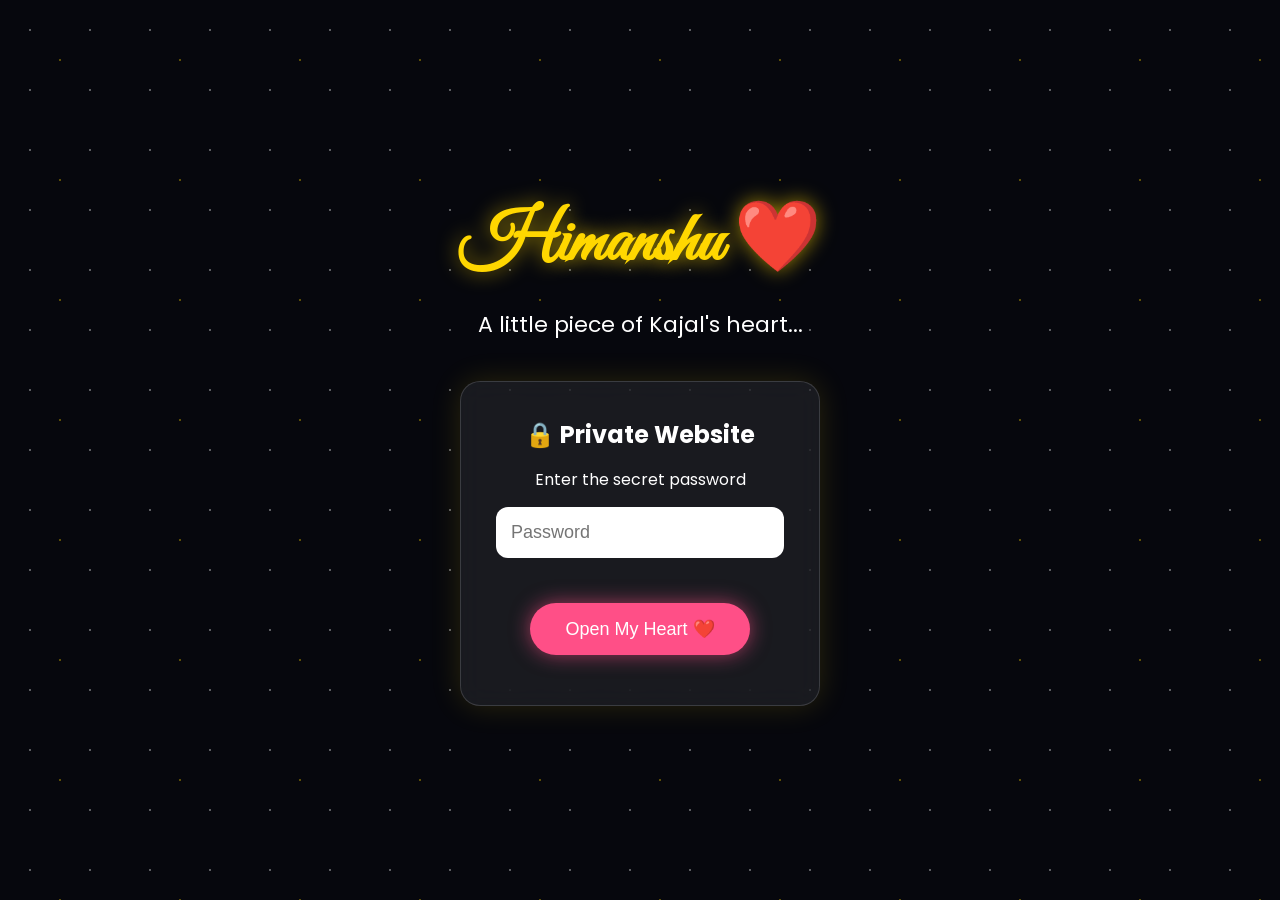
<file: index.html>
<!DOCTYPE html>
<html lang="en">
<head>
    <meta charset="UTF-8">
    <meta name="viewport" content="width=device-width, initial-scale=1.0">
    <title>Himanshu ❤️</title>

    <link rel="stylesheet" href="style.css">

    <link href="https://fonts.googleapis.com/css2?family=Poppins:wght@300;500;700&family=Great+Vibes&display=swap" rel="stylesheet">
</head>

<body>

<div class="stars"></div>
<div class="hearts"></div>

<div id="loginPage" class="page">

    <h1>Himanshu ❤️</h1>

    <p class="subtitle">
        A little piece of Kajal's heart...
    </p>

    <div class="login-box">

        <h2>🔒 Private Website</h2>

        <p>Enter the secret password</p>

        <input
            type="password"
            id="password"
            placeholder="Password">

        <button onclick="checkPassword()">
            Open My Heart ❤️
        </button>

        <p id="error"></p>

    </div>

</div>

<div id="mainWebsite" class="hidden">

<section class="hero">

<h1>Welcome Himanshu ❤️</h1>

<p>

Before you continue...

Please wear your headphones.

This little world

was made only for you.

</p>

<button onclick="showLetter()">

Continue ❤️

</button>

</section>

<section id="letter" class="hidden">

<h1>My Letter</h1>

<p>

Dear Himanshu,

We met in London in 2024.

Since that day...

my life has become more beautiful.

Thank you for making me smile.

Thank you for always standing beside me.

No matter how many miles separate us...

my heart always finds its way back to you.

I miss you.

I appreciate you.

And I'll always choose you.

Forever Yours,

❤️ Kajal

</p>

<button onclick="showStory()">

Our Story ❤️

</button>

</section>

<section id="story" class="hidden">

<h1>Our Story</h1>

<div class="timeline">

<div class="card">

<h2>🇬🇧 London • 2024</h2>

<p>

The day destiny introduced us.

A beautiful beginning.

</p>

</div>

<div class="card">

<h2>❤️ 1.5 Years Together</h2>

<p>

Distance never reduced our love.

It only made us stronger.

</p>

</div>

<div class="card">

<h2>✈️ Soon...</h2>

<p>

In just a few more weeks,

I'll finally get to see you again.

And I can't wait.

</p>

</div>

</div>

<button onclick="showReasons()">

100 Reasons ❤️

</button>

</section>

<section id="reasons" class="hidden">

<h1>100 Reasons Why I Love You ❤️</h1>

<p id="reasonText">

Press the heart below ❤️

</p>

<button onclick="nextReason()">

❤️

</button>

</section>

<section id="ending" class="hidden">

<h1>Forever ❤️</h1>

<p>

If I had another life...

I'd still search for you.

I'd still fall in love with you.

I'd still choose you.

In every lifetime.

❤️

Forever Yours,

Kajal

</p>

</section>

</div>

<script src="script.js"></script>

</body>
</html>
</file>
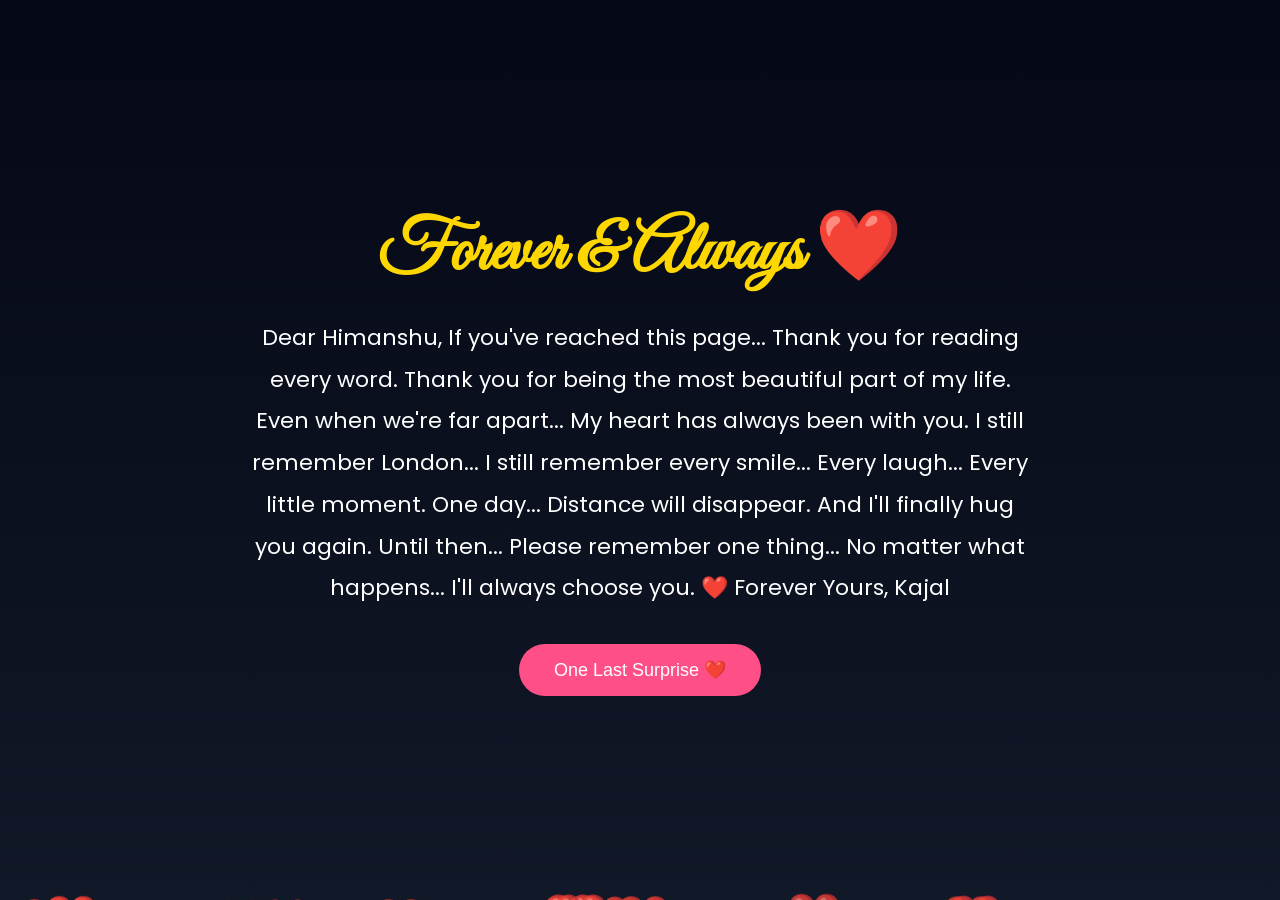
<file: final.html>
<!DOCTYPE html>
<html lang="en">
<head>
<meta charset="UTF-8">
<meta name="viewport" content="width=device-width, initial-scale=1.0">

<title>Forever ❤️</title>

<link href="https://fonts.googleapis.com/css2?family=Great+Vibes&family=Poppins:wght@300;500&display=swap" rel="stylesheet">

<style>

*{
margin:0;
padding:0;
box-sizing:border-box;
}

body{
font-family:Poppins,sans-serif;
background:linear-gradient(180deg,#050816,#111827);
color:white;
overflow:hidden;
display:flex;
justify-content:center;
align-items:center;
height:100vh;
text-align:center;
}

.container{
max-width:850px;
padding:30px;
z-index:2;
}

h1{
font-family:'Great Vibes',cursive;
font-size:70px;
color:#FFD700;
margin-bottom:20px;
}

p{
font-size:22px;
line-height:1.9;
}

button{
margin-top:35px;
padding:15px 35px;
border:none;
border-radius:40px;
font-size:18px;
background:#ff4f87;
color:white;
cursor:pointer;
transition:.3s;
}

button:hover{
transform:scale(1.08);
}

.heart{
position:fixed;
bottom:-50px;
font-size:25px;
animation:float 8s linear infinite;
opacity:.8;
}

@keyframes float{

0%{
transform:translateY(0);
opacity:1;
}

100%{
transform:translateY(-120vh);
opacity:0;
}

}

#finalMessage{
display:none;
margin-top:40px;
animation:fade 2s;
}

@keyframes fade{
from{
opacity:0;
}
to{
opacity:1;
}
}

</style>

</head>

<body>

<div class="container">

<h1>Forever & Always ❤️</h1>

<p>

Dear Himanshu,

If you've reached this page...

Thank you for reading every word.

Thank you for being the most beautiful part of my life.

Even when we're far apart...

My heart has always been with you.

I still remember London...

I still remember every smile...

Every laugh...

Every little moment.

One day...

Distance will disappear.

And I'll finally hug you again.

Until then...

Please remember one thing...

No matter what happens...

I'll always choose you.

❤️

Forever Yours,

Kajal

</p>

<button onclick="showLove()">

One Last Surprise ❤️

</button>

<div id="finalMessage">

<h2 style="margin-top:30px;color:#FFD700;">

I Love You More Than Words Can Ever Say ❤️

</h2>

<p style="margin-top:20px;">

See you soon...

Our next chapter is waiting.

🇮🇳 ❤️ ✈️ ❤️ 🇬🇧

</p>

</div>

</div>

<script>

function showLove(){

document.getElementById("finalMessage").style.display="block";

}

for(let i=0;i<50;i++){

let heart=document.createElement("div");

heart.className="heart";

heart.innerHTML="❤️";

heart.style.left=Math.random()*100+"vw";

heart.style.animationDelay=Math.random()*8+"s";

heart.style.fontSize=(20+Math.random()*25)+"px";

document.body.appendChild(heart);

}

</script>

</body>
</html>
</file>
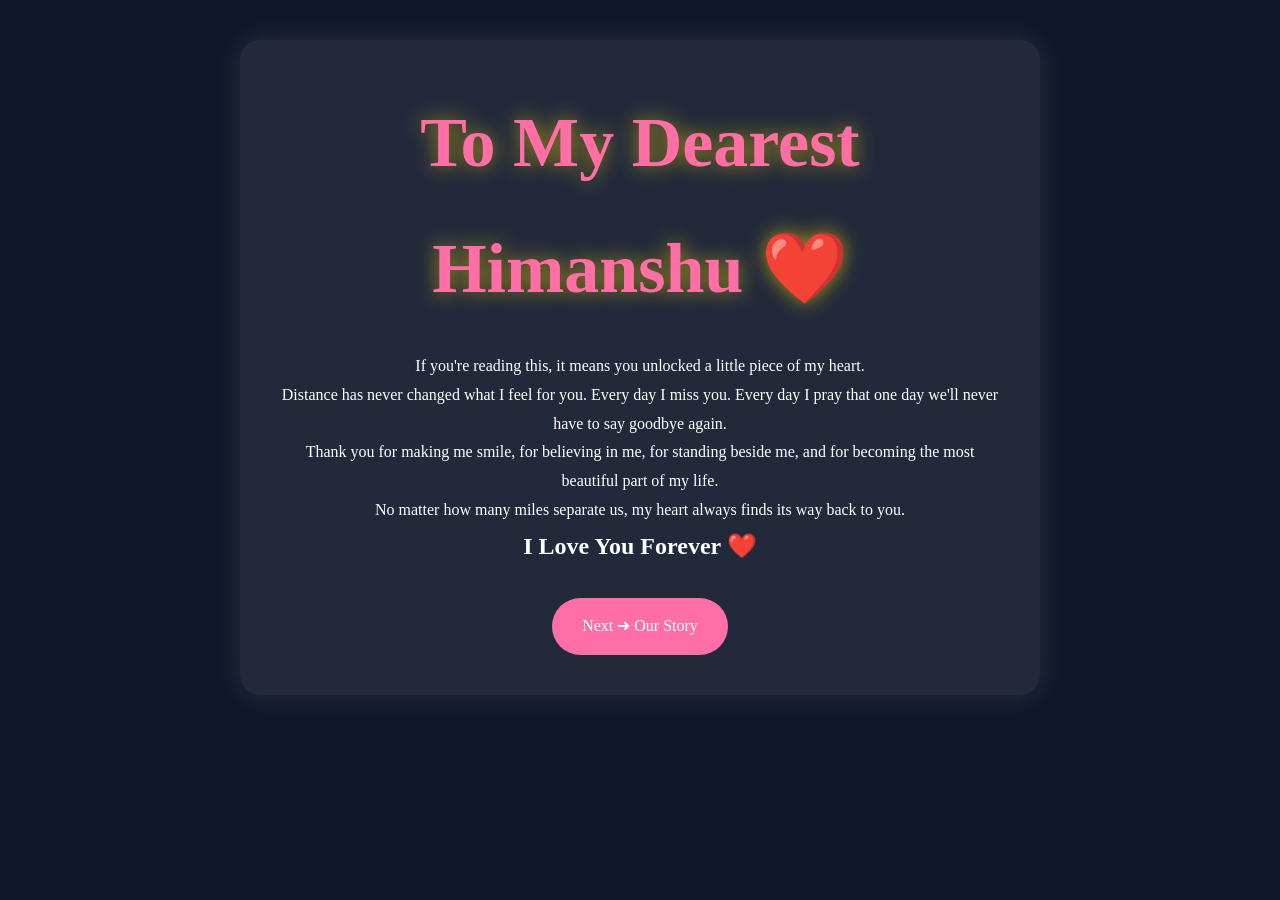
<file: letter.html>
<!DOCTYPE html>
<html lang="en">
<head>
<meta charset="UTF-8">
<meta name="viewport" content="width=device-width, initial-scale=1.0">
<title>A Letter For You ❤️</title>

<link rel="stylesheet" href="style.css">

<style>
body{
background:#0f172a;
color:white;
font-family:Georgia,serif;
padding:40px;
line-height:1.8;
text-align:center;
}

.letter{
max-width:800px;
margin:auto;
background:rgba(255,255,255,0.08);
padding:40px;
border-radius:20px;
box-shadow:0 0 30px rgba(255,255,255,.1);
}

h1{
color:#ff6fa5;
}

a{
display:inline-block;
margin-top:30px;
padding:14px 30px;
background:#ff6fa5;
color:white;
text-decoration:none;
border-radius:30px;
}
</style>

</head>

<body>

<div class="letter">

<h1>To My Dearest Himanshu ❤️</h1>

<p>

If you're reading this, it means you unlocked a little piece of my heart.

</p>

<p>

Distance has never changed what I feel for you.

Every day I miss you.

Every day I pray that one day we'll never have to say goodbye again.

</p>

<p>

Thank you for making me smile,

for believing in me,

for standing beside me,

and for becoming the most beautiful part of my life.

</p>

<p>

No matter how many miles separate us,

my heart always finds its way back to you.

</p>

<h2>I Love You Forever ❤️</h2>

<a href="story.html">Next ➜ Our Story</a>

</div>

</body>
</html>
</file>
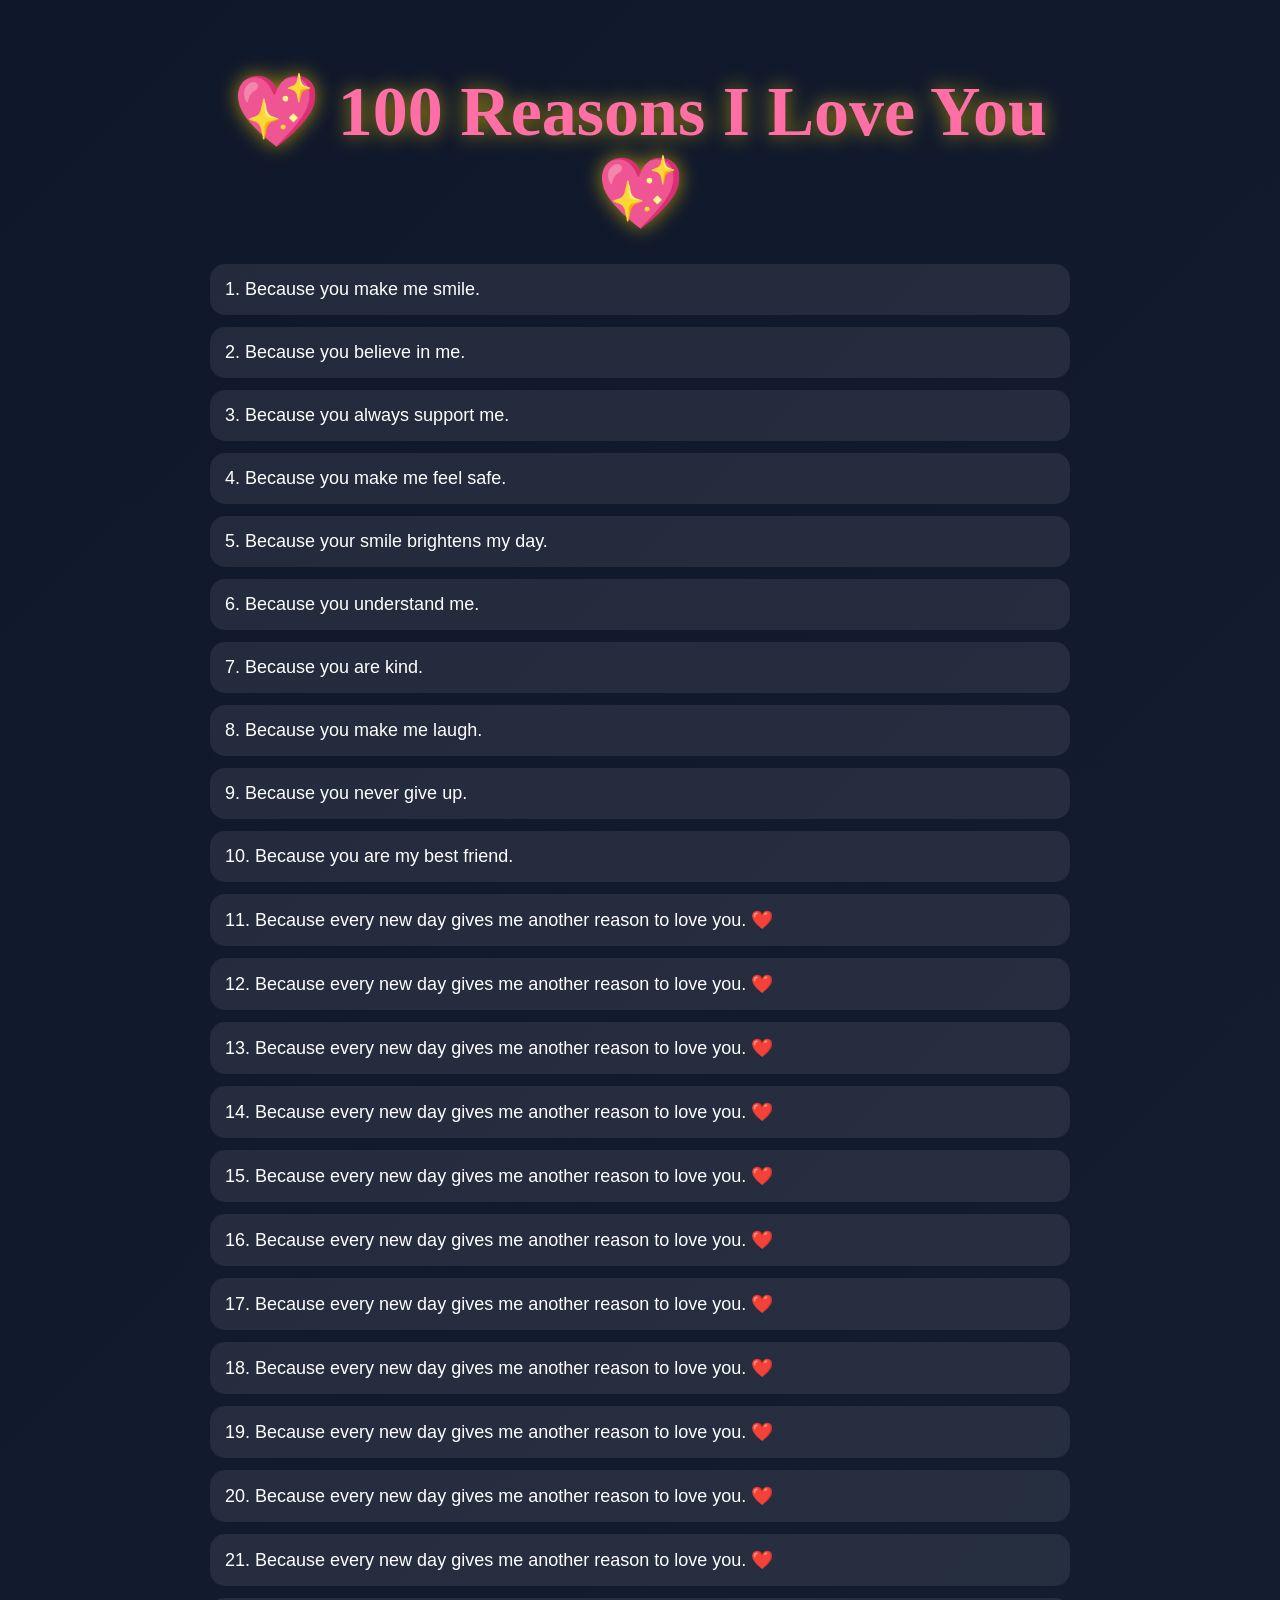
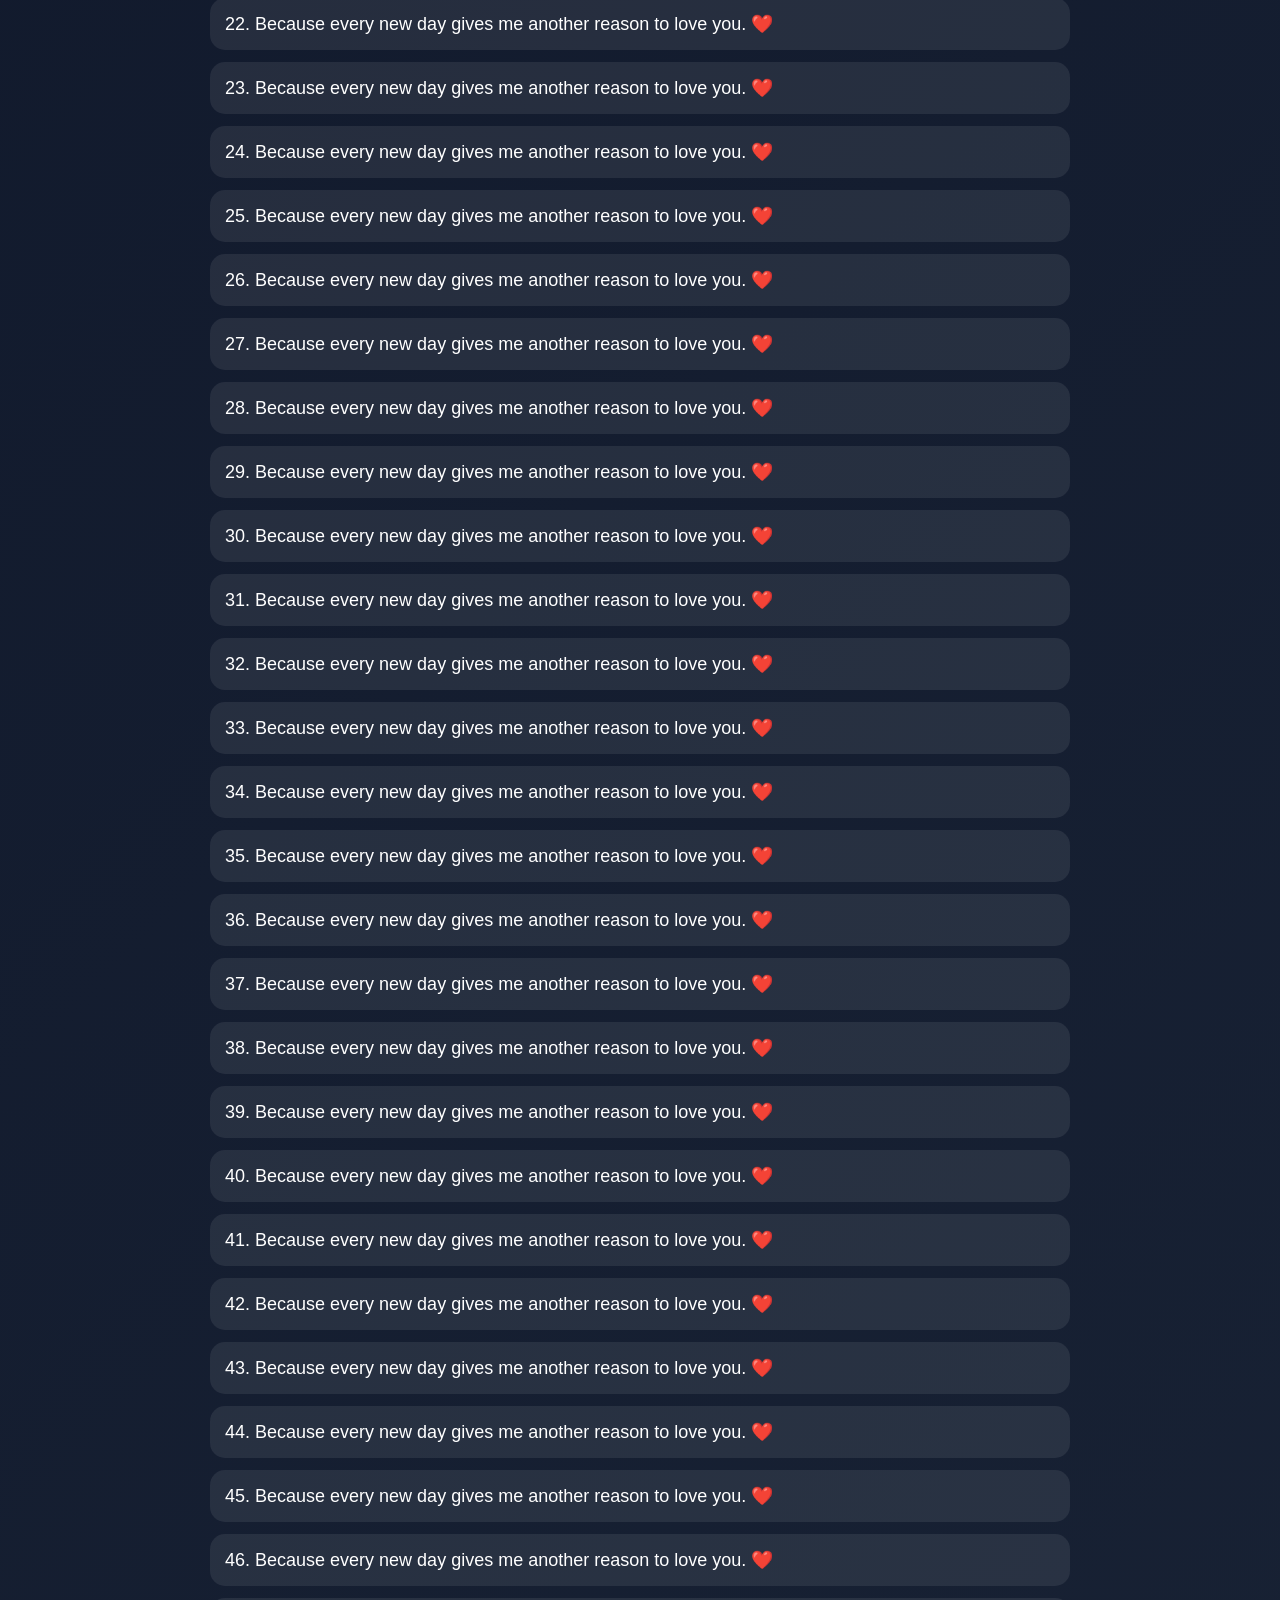
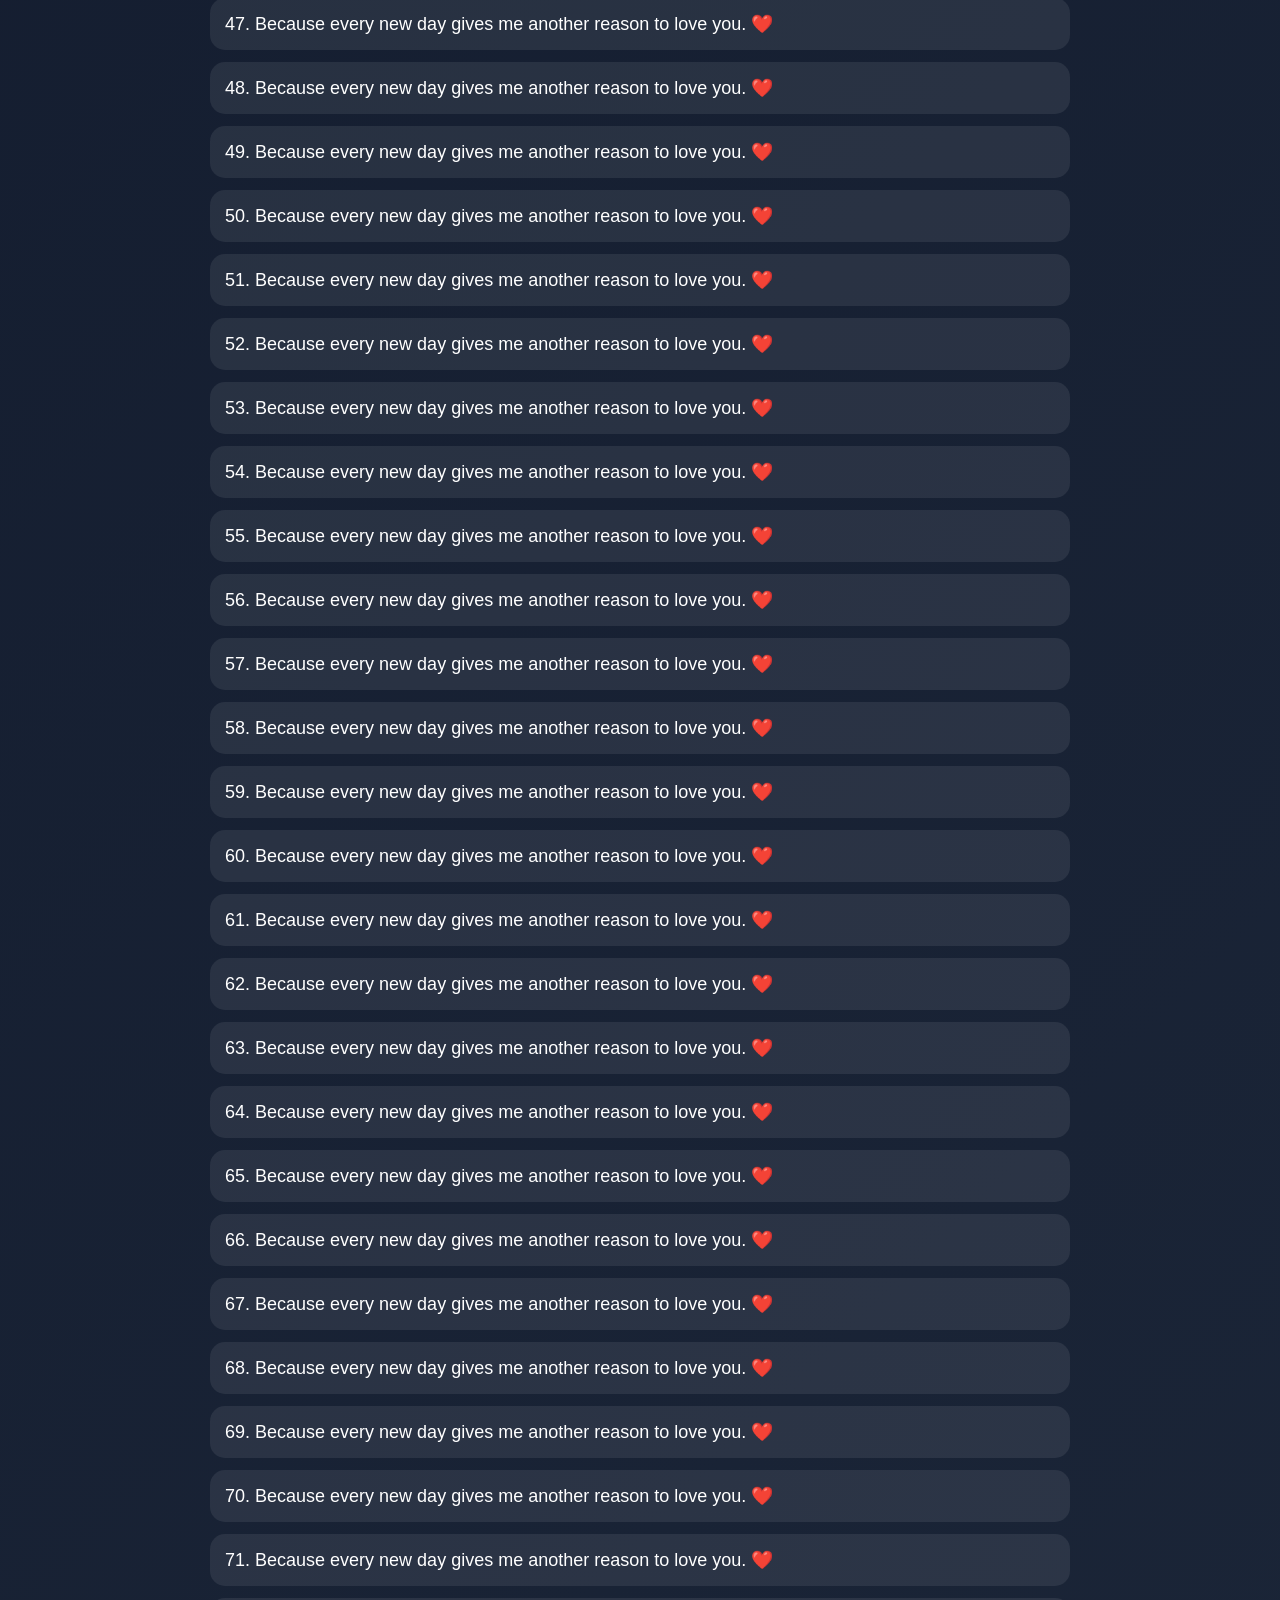
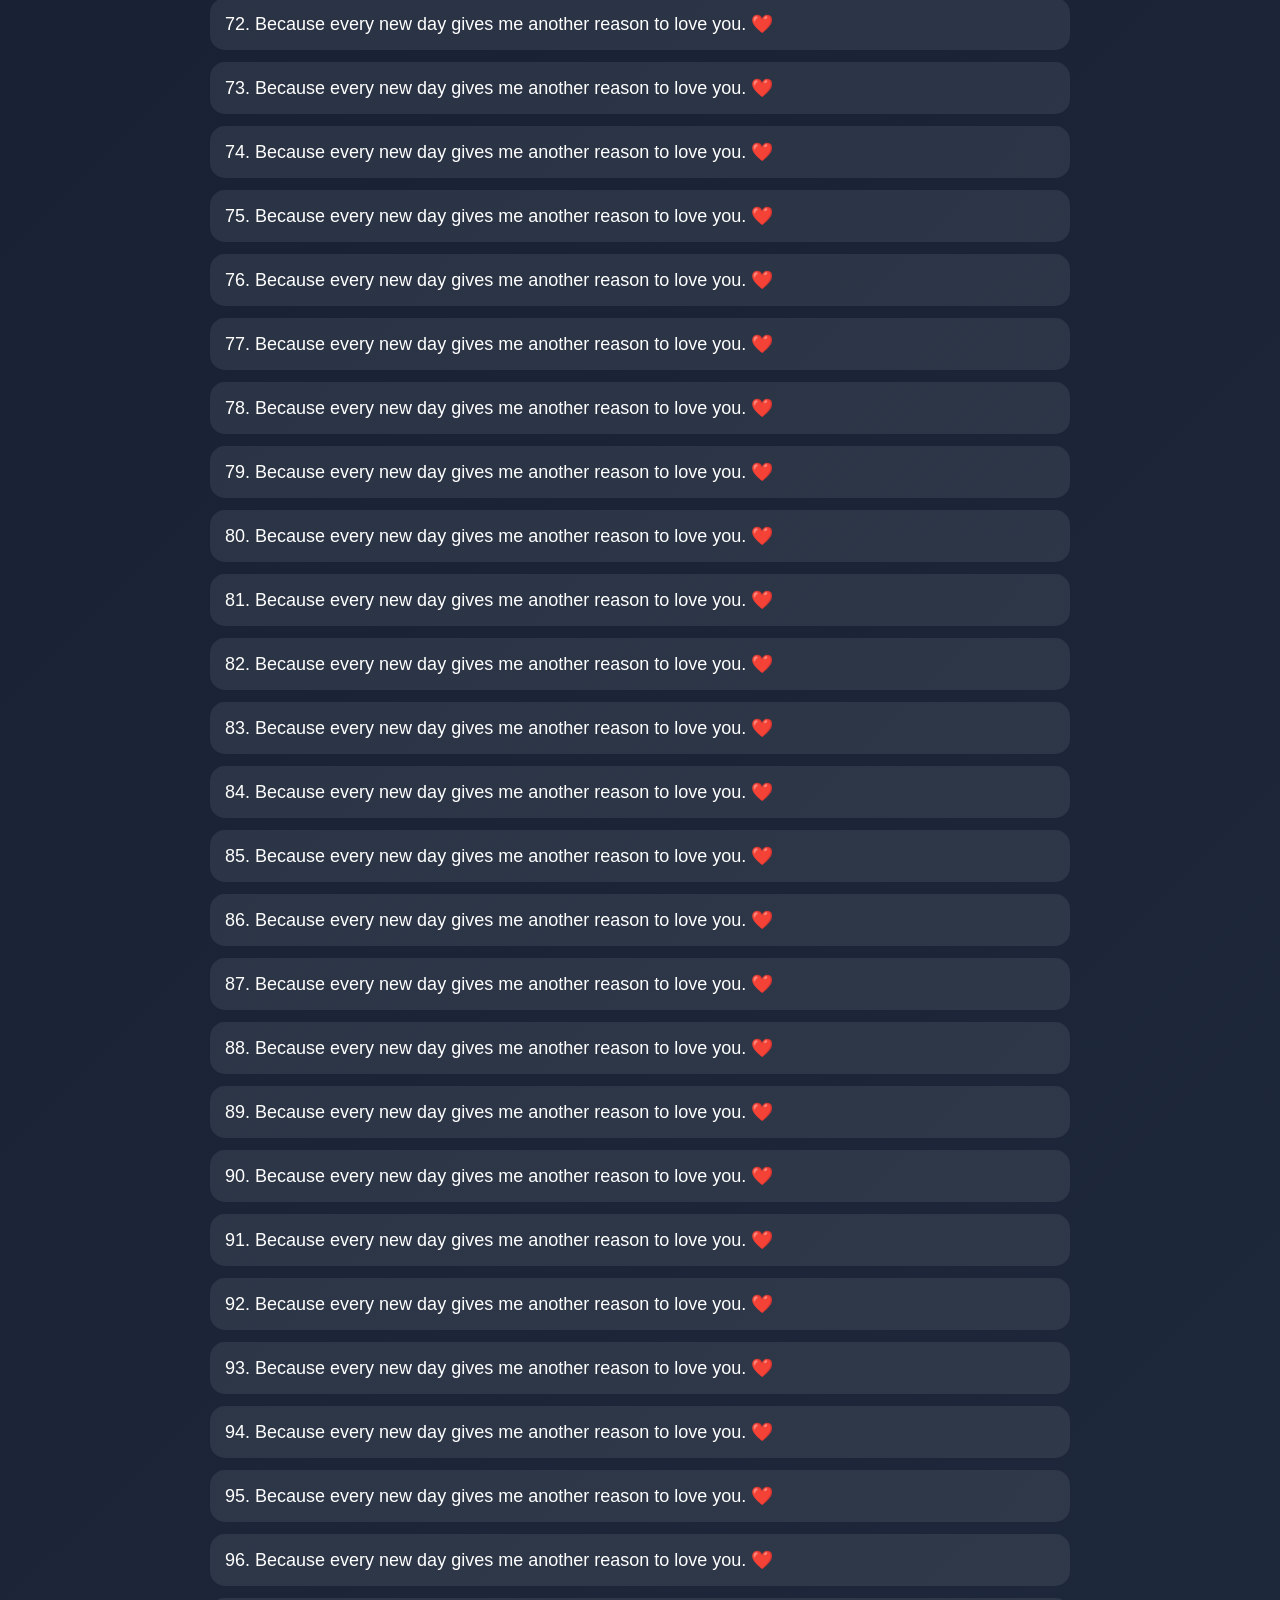
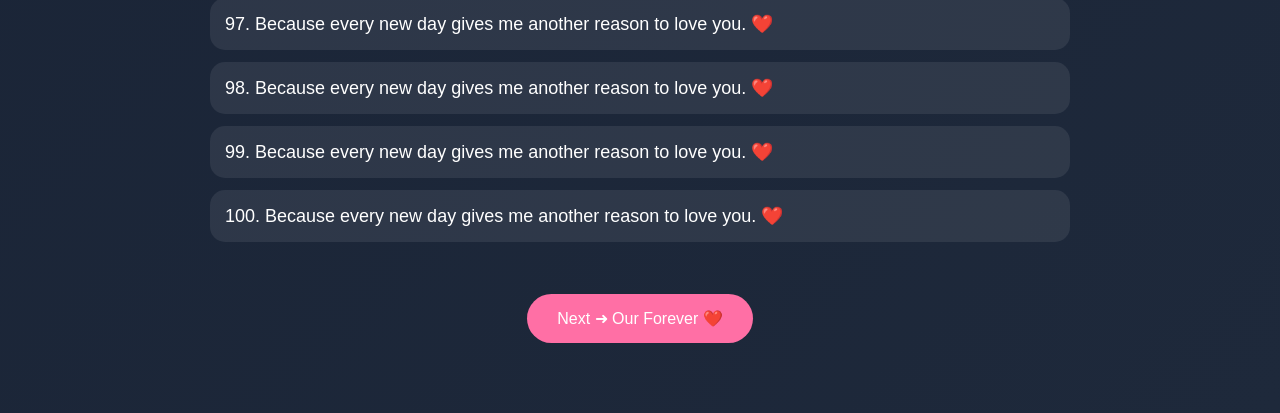
<file: reasons.html>
<!DOCTYPE html>
<html lang="en">
<head>
<meta charset="UTF-8">
<meta name="viewport" content="width=device-width, initial-scale=1.0">
<title>100 Reasons ❤️</title>

<link rel="stylesheet" href="style.css">

<style>
body{
margin:0;
font-family:Arial,sans-serif;
background:linear-gradient(135deg,#0f172a,#1e293b);
color:white;
}

.container{
max-width:900px;
margin:50px auto;
padding:20px;
}

h1{
text-align:center;
color:#ff6fa5;
margin-bottom:30px;
}

.reason{
background:rgba(255,255,255,.08);
padding:15px;
margin:12px 0;
border-radius:15px;
font-size:18px;
}

.button{
display:inline-block;
margin-top:40px;
padding:15px 30px;
background:#ff6fa5;
color:white;
text-decoration:none;
border-radius:30px;
}

.center{
text-align:center;
}
</style>

</head>

<body>

<div class="container">

<h1>💖 100 Reasons I Love You 💖</h1>

<div id="reasons"></div>

<div class="center">
<a class="button" href="final.html">Next ➜ Our Forever ❤️</a>
</div>

</div>

<script>
const list=document.getElementById("reasons");

const reasons=[
"Because you make me smile.",
"Because you believe in me.",
"Because you always support me.",
"Because you make me feel safe.",
"Because your smile brightens my day.",
"Because you understand me.",
"Because you are kind.",
"Because you make me laugh.",
"Because you never give up.",
"Because you are my best friend."
];

while(reasons.length<100){
reasons.push("Because every new day gives me another reason to love you. ❤️");
}

reasons.forEach((text,index)=>{
const div=document.createElement("div");
div.className="reason";
div.innerHTML=(index+1)+". "+text;
list.appendChild(div);
});
</script>

</body>
</html>
</file>
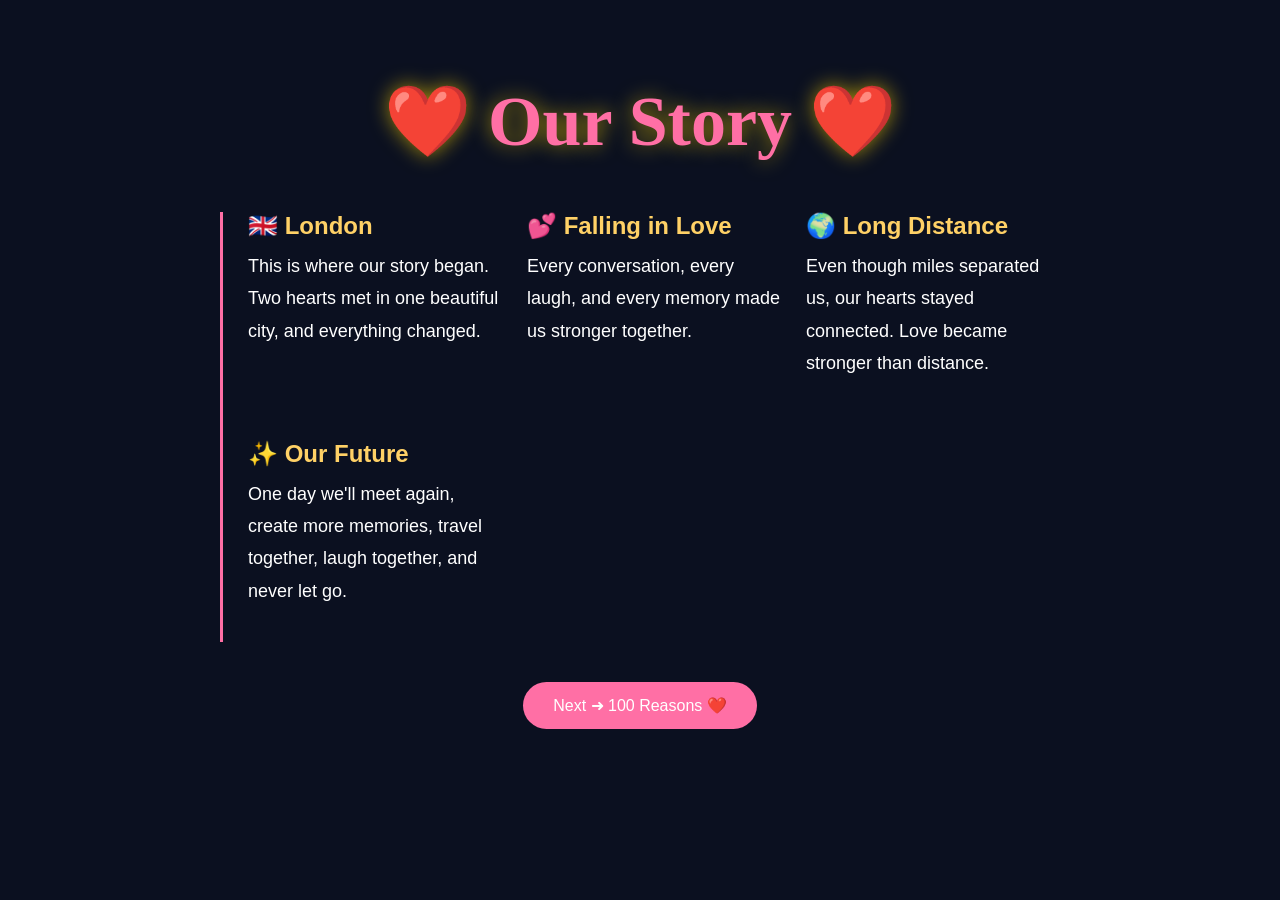
<file: story.html>
<!DOCTYPE html>
<html lang="en">
<head>
<meta charset="UTF-8">
<meta name="viewport" content="width=device-width, initial-scale=1.0">
<title>Our Story ❤️</title>

<link rel="stylesheet" href="style.css">

<style>
body{
margin:0;
background:#0b1020;
color:white;
font-family:Arial,sans-serif;
}

.container{
max-width:900px;
margin:50px auto;
padding:30px;
}

h1{
text-align:center;
color:#ff6fa5;
margin-bottom:40px;
}

.timeline{
border-left:3px solid #ff6fa5;
padding-left:25px;
}

.event{
margin-bottom:35px;
}

.event h2{
color:#ffd166;
margin-bottom:10px;
}

.event p{
font-size:18px;
line-height:1.8;
}

.button{
display:inline-block;
margin-top:40px;
padding:14px 30px;
background:#ff6fa5;
color:white;
text-decoration:none;
border-radius:30px;
}
</style>

</head>

<body>

<div class="container">

<h1>❤️ Our Story ❤️</h1>

<div class="timeline">

<div class="event">
<h2>🇬🇧 London</h2>
<p>
This is where our story began. Two hearts met in one beautiful city, and everything changed.
</p>
</div>

<div class="event">
<h2>💕 Falling in Love</h2>
<p>
Every conversation, every laugh, and every memory made us stronger together.
</p>
</div>

<div class="event">
<h2>🌍 Long Distance</h2>
<p>
Even though miles separated us, our hearts stayed connected. Love became stronger than distance.
</p>
</div>

<div class="event">
<h2>✨ Our Future</h2>
<p>
One day we'll meet again, create more memories, travel together, laugh together, and never let go.
</p>
</div>

</div>

<div style="text-align:center;">
<a class="button" href="reasons.html">Next ➜ 100 Reasons ❤️</a>
</div>

</div>

</body>
</html>
</file>
<file: style.css>
/* ===========================
   HIMANSHU ❤️ - STYLE.CSS
=========================== */

*{
margin:0;
padding:0;
box-sizing:border-box;
scroll-behavior:smooth;
}

body{
font-family:'Poppins',sans-serif;
background:#06070d;
color:white;
overflow-x:hidden;
}

/* Background */

.stars{
position:fixed;
width:100%;
height:100%;
top:0;
left:0;
background:
radial-gradient(white 1px,transparent 1px),
radial-gradient(#ffd700 1px,transparent 1px);
background-size:60px 60px,120px 120px;
animation:starsMove 120s linear infinite;
opacity:.35;
z-index:-2;
}

@keyframes starsMove{
from{transform:translateY(0);}
to{transform:translateY(-800px);}
}

/* Floating Hearts */

.hearts{
position:fixed;
width:100%;
height:100%;
pointer-events:none;
z-index:-1;
}

.page{
height:100vh;
display:flex;
flex-direction:column;
justify-content:center;
align-items:center;
text-align:center;
padding:20px;
}

.hidden{
display:none;
}

h1{
font-family:'Great Vibes',cursive;
font-size:70px;
color:#FFD700;
margin-bottom:20px;
text-shadow:0 0 20px rgba(255,215,0,.6);
}

.subtitle{
font-size:22px;
margin-bottom:40px;
}

.login-box{
background:rgba(255,255,255,.08);
padding:35px;
border-radius:20px;
backdrop-filter:blur(12px);
width:360px;
border:1px solid rgba(255,255,255,.15);
box-shadow:0 0 30px rgba(255,215,0,.15);
}

.login-box h2{
margin-bottom:15px;
}

.login-box p{
margin-bottom:15px;
}

input{
width:100%;
padding:15px;
border:none;
border-radius:12px;
font-size:18px;
margin-bottom:20px;
}

button{
padding:15px 35px;
border:none;
border-radius:50px;
background:#ff4f87;
color:white;
font-size:18px;
cursor:pointer;
transition:.35s;
box-shadow:0 0 20px rgba(255,79,135,.6);
margin-top:25px;
}

button:hover{
transform:scale(1.08);
background:#ff7ba5;
}

section{
max-width:900px;
margin:auto;
padding:100px 25px;
text-align:center;
animation:fade 1.2s;
}

section p{
font-size:22px;
line-height:2;
white-space:pre-line;
}

.timeline{
display:grid;
grid-template-columns:repeat(auto-fit,minmax(240px,1fr));
gap:25px;
margin-top:50px;
}

.card{
background:rgba(255,255,255,.06);
padding:25px;
border-radius:18px;
border:1px solid rgba(255,255,255,.1);
transition:.3s;
}

.card:hover{
transform:translateY(-8px);
box-shadow:0 0 25px rgba(255,215,0,.25);
}

#reasonText{
font-size:28px;
margin:40px auto;
min-height:120px;
}

#error{
color:#ff9090;
margin-top:15px;
}

@keyframes fade{
from{
opacity:0;
transform:translateY(30px);
}
to{
opacity:1;
transform:translateY(0);
}
}

/* Mobile */

@media(max-width:768px){

h1{
font-size:46px;
}

section p{
font-size:18px;
}

.login-box{
width:95%;
}

button{
width:100%;
}

.timeline{
grid-template-columns:1fr;
}

}
</file>
